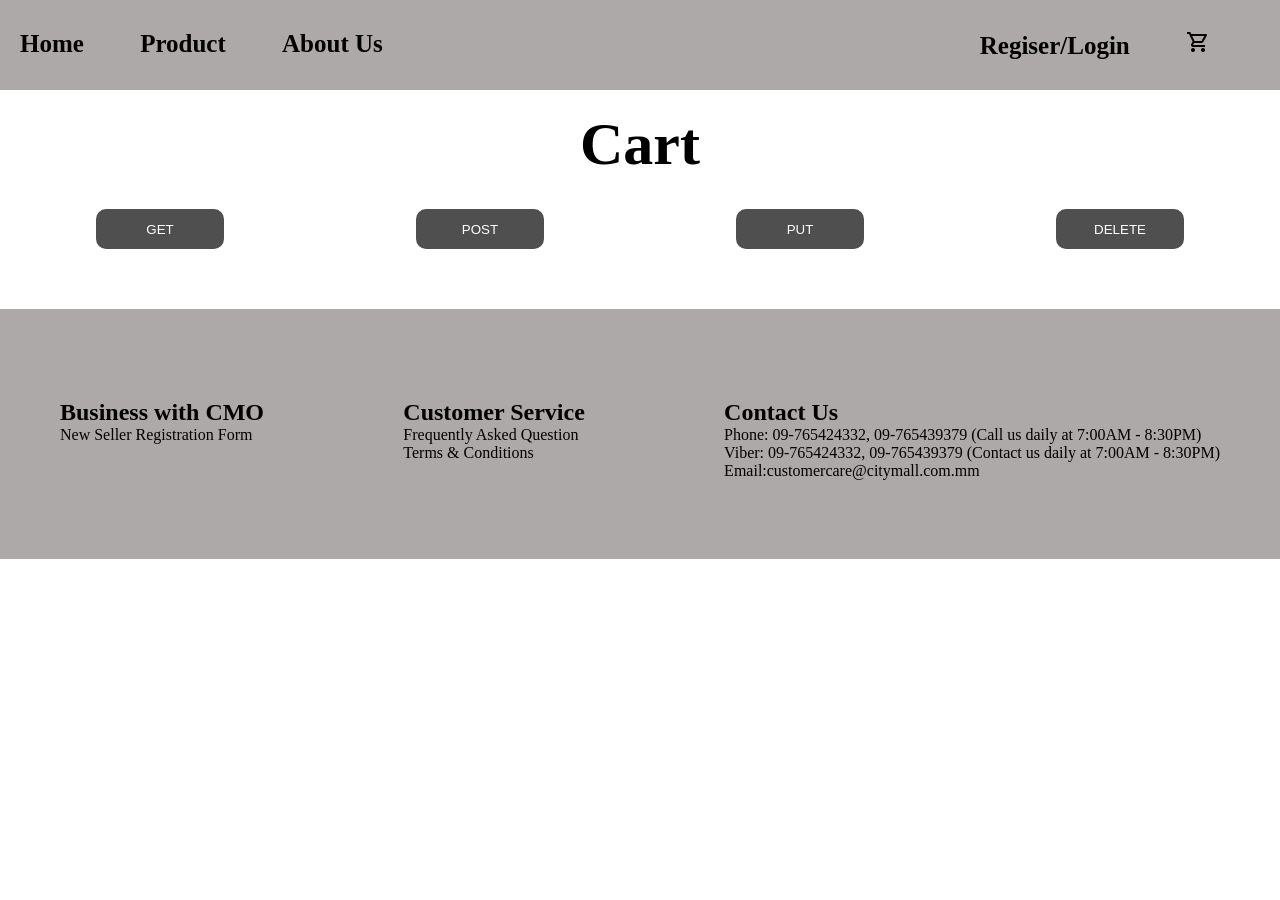
<file: miniecommerce/cart.html>
<!DOCTYPE html>
<html lang="en">
<head>
    <meta charset="UTF-8">
    <meta name="viewport" content="width=device-width, initial-scale=1.0">
    <title>Cart</title>
    <link rel="stylesheet" href="style.css">
    <link rel="preconnect" href="https://fonts.googleapis.com">
    <link rel="preconnect" href="https://fonts.gstatic.com" crossorigin>
    <link href="https://fonts.googleapis.com/css2?family=Cookie&family=Courgette&family=Gilda+Display&family=Lato:ital,wght@0,100;0,300;0,400;0,700;0,900;1,100;1,300;1,400;1,700;1,900&family=Old+Standard+TT:ital,wght@0,400;0,700;1,400&family=Playwrite+GB+J:ital,wght@0,100..400;1,100..400&family=Playwrite+NO:wght@100..400&display=swap" rel="stylesheet">
    <link rel="stylesheet" href="https://fonts.googleapis.com/css2?family=Material+Symbols+Outlined:opsz,wght,FILL,GRAD@24,400,0,0&icon_names=shopping_cart" />
    <link rel="stylesheet" href="https://cdnjs.cloudflare.com/ajax/libs/font-awesome/6.0.0-beta3/css/all.min.css">
</head>
<body>

    <!-- Navigation -->
    <Nav>
        <div class="nav-container">

        <div class="header-container">
            <div class="header">
                <a href="index.html">Home</a>
                <a href="product.html">Product</a>
                <a href="aboutUs.html">About Us </a>
            </div>

            <div class="header">
                <a href="register.html">Regiser/Login</a>
                <a href="cart.html"><span class="material-symbols-outlined">shopping_cart</span></a>
            </div>
        </div>
        </div>
    </Nav>

    <main>
        <div class="cart-container">
            <center><h1 style="padding-top: 20px; font-size: 60px;">Cart</h1></center>
       
        <div class="cart-btn">
            <button class="get-btn">GET</button>
            <button class="post-btn">POST</button>
            <button class="put-btn">PUT</button>
            <button class="delete-btn">DELETE</button>
        </div>

        <div class="result"></div>
         </div>
    </main>

    <!-- footer -->
    <footer>
        <div class="footer-page">
            <div class="business">
                <h2>Business with CMO</h2>
                <p>New Seller Registration Form</p>
            </div>

            <div class="service">
                <h2>Customer Service</h2>
                <p>Frequently Asked Question</p>
                <p>Terms & Conditions</p>
            </div>

            <div class="contact">
                <h2>Contact Us</h2>
                <p>Phone: 09-765424332, 09-765439379 (Call us daily at 7:00AM - 8:30PM)</p>
                <p>Viber: 09-765424332, 09-765439379 (Contact us daily at 7:00AM - 8:30PM)</p>
                <p>Email:customercare@citymall.com.mm</p>
            </div>
        </div>
    </footer>
    
   <script src="./index.js"></script> 
</body>
</html>
</file>
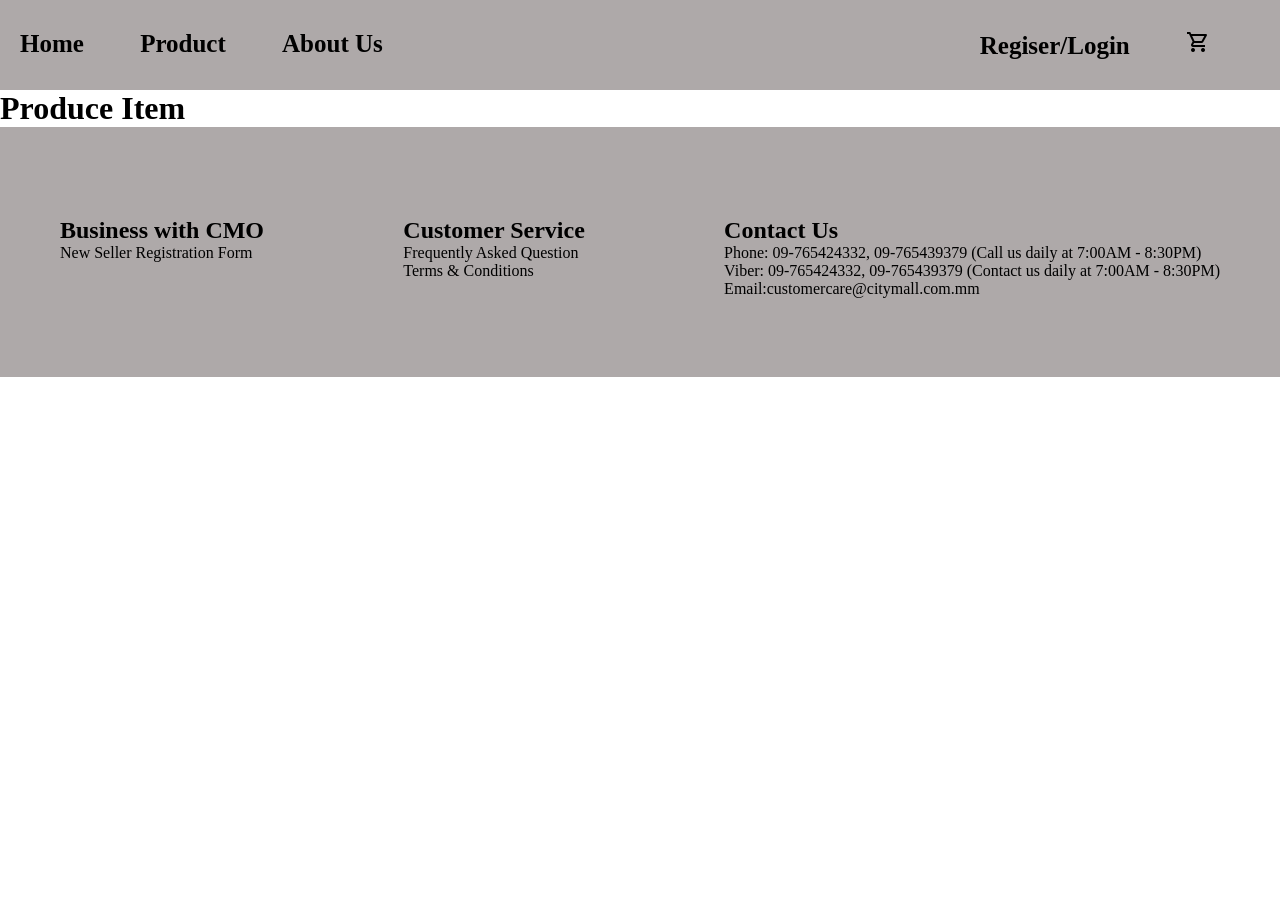
<file: miniecommerce/item.html>
<!DOCTYPE html>
<html lang="en">
<head>
    <meta charset="UTF-8">
    <meta name="viewport" content="width=device-width, initial-scale=1.0">
    <title>Product Item</title>
    <link rel="stylesheet" href="style.css">
    <link rel="preconnect" href="https://fonts.googleapis.com">
    <link rel="preconnect" href="https://fonts.gstatic.com" crossorigin>
    <link href="https://fonts.googleapis.com/css2?family=Cookie&family=Courgette&family=Gilda+Display&family=Lato:ital,wght@0,100;0,300;0,400;0,700;0,900;1,100;1,300;1,400;1,700;1,900&family=Old+Standard+TT:ital,wght@0,400;0,700;1,400&family=Playwrite+GB+J:ital,wght@0,100..400;1,100..400&family=Playwrite+NO:wght@100..400&display=swap" rel="stylesheet">
    <link rel="stylesheet" href="https://fonts.googleapis.com/css2?family=Material+Symbols+Outlined:opsz,wght,FILL,GRAD@24,400,0,0&icon_names=shopping_cart" />

</head>
<body>
    <!-- Navigation -->
    <Nav>
        <div class="nav-container">

        <div class="header-container">
            <div class="header">
                <a href="index.html">Home</a>
                <a href="product.html">Product</a>
                <a href="aboutUs.html">About Us </a>
            </div>

            <div class="header">
                <a href="register.html">Regiser/Login</a>
                <a href="cart.html"><span class="material-symbols-outlined">shopping_cart</span></a>
            </div>
        </div>
        </div>
    </Nav>

    <main>

    <h1>Produce Item</h1>
    <div id="single-container"></div>
    
    </main>


    <!-- footer -->
    <footer>
        <div class="footer-page">
            <div class="business">
                <h2>Business with CMO</h2>
                <p>New Seller Registration Form</p>
            </div>

            <div class="service">
                <h2>Customer Service</h2>
                <p>Frequently Asked Question</p>
                <p>Terms & Conditions</p>
            </div>

            <div class="contact">
                <h2>Contact Us</h2>
                <p>Phone: 09-765424332, 09-765439379 (Call us daily at 7:00AM - 8:30PM)</p>
                <p>Viber: 09-765424332, 09-765439379 (Contact us daily at 7:00AM - 8:30PM)</p>
                <p>Email:customercare@citymall.com.mm</p>
            </div>
        </div>
    </footer>

    <script src="./index.js"></script>
</body>
</html>
</file>
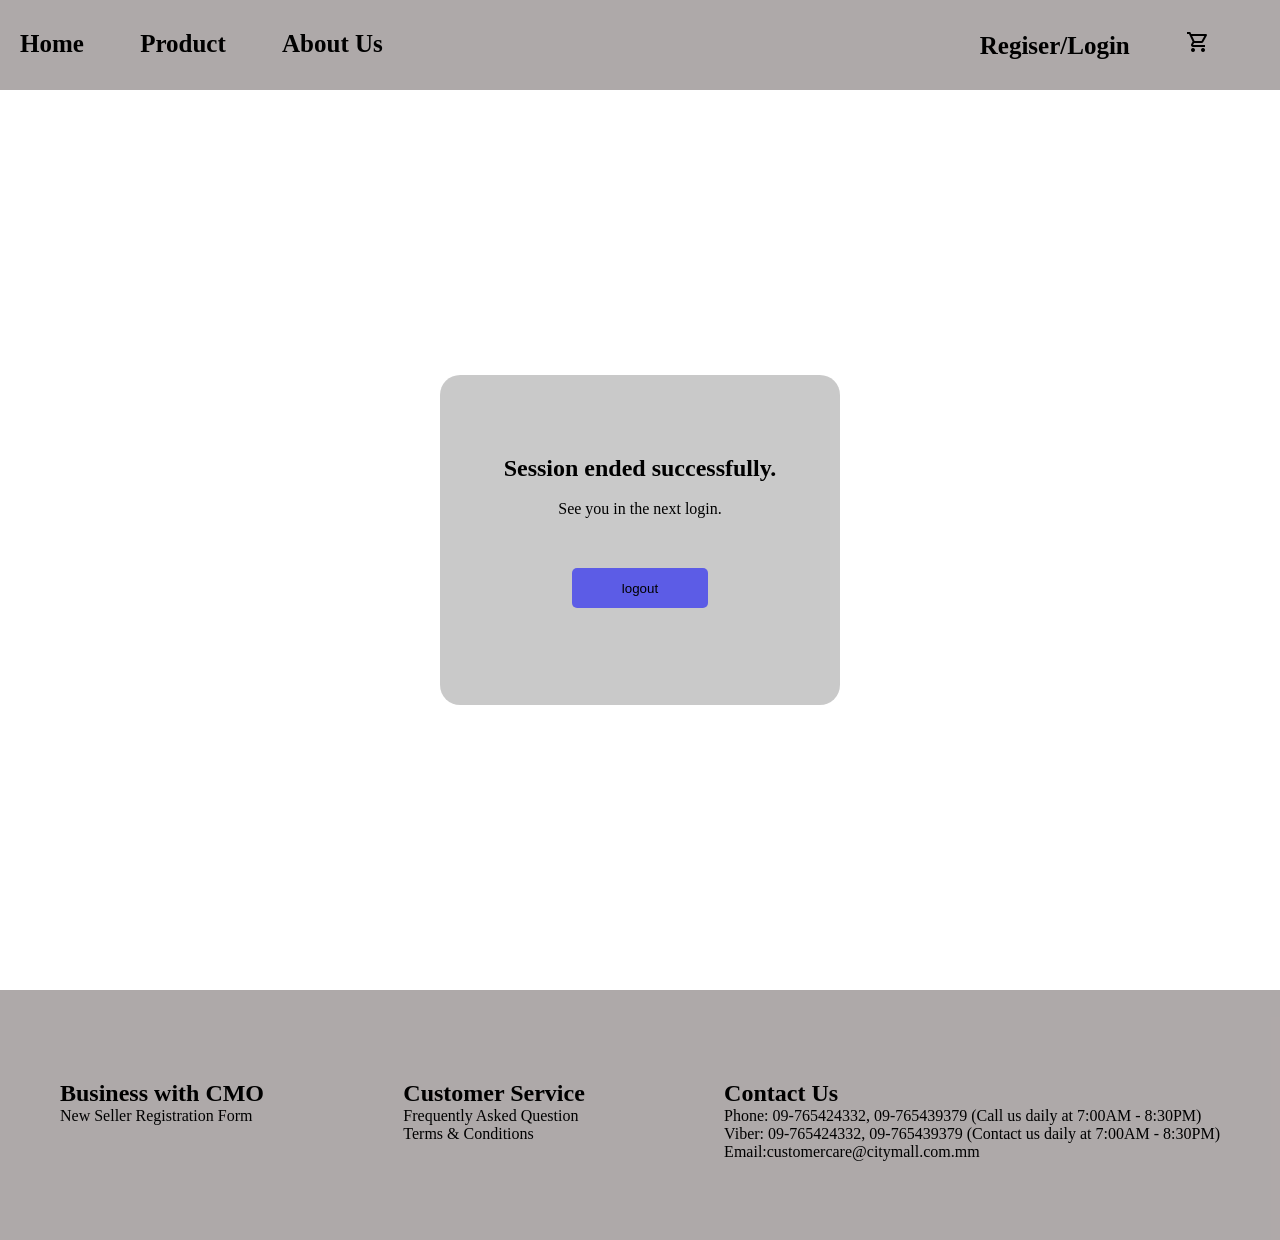
<file: miniecommerce/logout.html>
<!DOCTYPE html>
<html lang="en">
<head>
    <meta charset="UTF-8">
    <meta name="viewport" content="width=device-width, initial-scale=1.0">
    <title>Sign Up Page</title>
    <link rel="stylesheet" href="style.css">
    <link rel="preconnect" href="https://fonts.googleapis.com">
    <link rel="preconnect" href="https://fonts.gstatic.com" crossorigin>
    <link href="https://fonts.googleapis.com/css2?family=Cookie&family=Courgette&family=Gilda+Display&family=Lato:ital,wght@0,100;0,300;0,400;0,700;0,900;1,100;1,300;1,400;1,700;1,900&family=Old+Standard+TT:ital,wght@0,400;0,700;1,400&family=Playwrite+GB+J:ital,wght@0,100..400;1,100..400&family=Playwrite+NO:wght@100..400&display=swap" rel="stylesheet">
    <link rel="stylesheet" href="https://fonts.googleapis.com/css2?family=Material+Symbols+Outlined:opsz,wght,FILL,GRAD@24,400,0,0&icon_names=shopping_cart" />
    <link rel="stylesheet" href="https://cdnjs.cloudflare.com/ajax/libs/font-awesome/6.0.0-beta3/css/all.min.css">

    <style>
        *{
    margin: 0;
    padding: 0;
    box-sizing: border-box;
}
main{
 background-image: url("https://img.freepik.com/free-vector/abstract-white-background_1182-593.jpg?semt=ais_hybrid&w=740&q=80");
    background-position: center;
    background-size: cover;
    display: flex;
    justify-content: center;
    align-items: center;
    height: 100vh;  
}
.logout-container{
    background-color:rgba(0, 0, 0, 0.21);
    width:400px;
    height:330px;
   
    border-radius: 20px;
    padding:50px 30px;
}
.btn{
    width:40%;
    height: 40px;
    background-color: rgba(0, 0, 255, 0.541);
    border:0;
    border-radius: 5px;
    cursor: pointer;
    margin-top: 50px;
}
.btn:hover{
    background-color: rgba(0, 0, 0, 0.464);
}
</style>
</head>

<body>
    <!-- Navigation -->
    <Nav>
        <div class="nav-container">

        <div class="header-container">
            <div class="header">
                <a href="index.html">Home</a>
                <a href="product.html">Product</a>
                <a href="aboutUs.html">About Us </a>
            </div>

            <div class="header">
                <a href="register.html">Regiser/Login</a>
                <a href="cart.html"><span class="material-symbols-outlined">shopping_cart</span></a>
            </div>
        </div>
        </div>
    </Nav>

    <main>
    <div class="logout-container">
        <h2 style="text-align: center; padding-top: 30px;">Session ended successfully.</h2><br>
        <p style="text-align: center;">See you in the next login.</p>
        <center><button class="btn" onclick="logoutPage()">logout</button></center>
    </main>

    <!-- footer -->
    <footer>
        <div class="footer-page">
            <div class="business">
                <h2>Business with CMO</h2>
                <p>New Seller Registration Form</p>
            </div>

            <div class="service">
                <h2>Customer Service</h2>
                <p>Frequently Asked Question</p>
                <p>Terms & Conditions</p>
            </div>

            <div class="contact">
                <h2>Contact Us</h2>
                <p>Phone: 09-765424332, 09-765439379 (Call us daily at 7:00AM - 8:30PM)</p>
                <p>Viber: 09-765424332, 09-765439379 (Contact us daily at 7:00AM - 8:30PM)</p>
                <p>Email:customercare@citymall.com.mm</p>
            </div>
        </div>
    </footer>
    
    <script src="./register.js"></script>
</body>
</html>
</file>
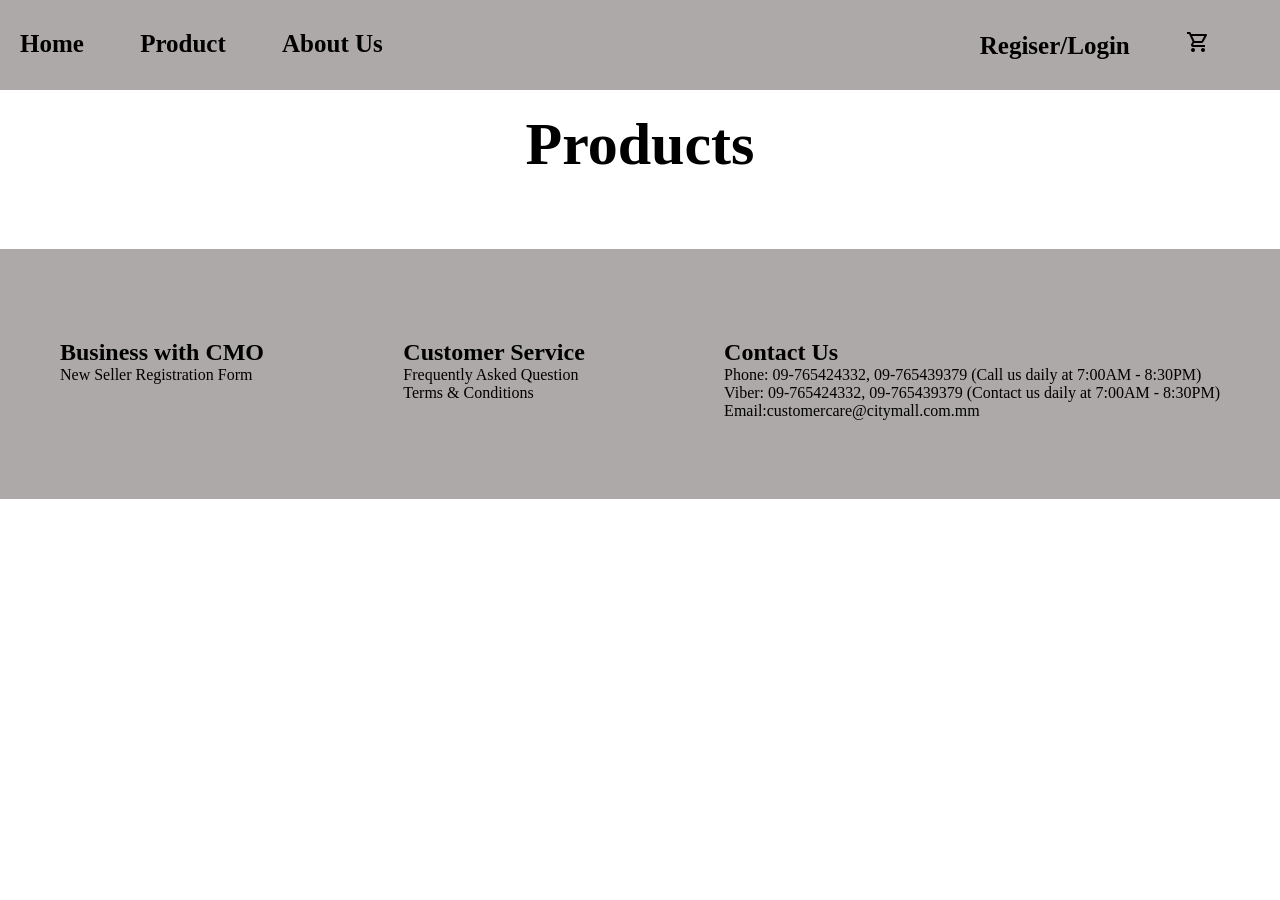
<file: miniecommerce/product.html>
<!DOCTYPE html>
<html lang="en">
<head>
    <meta charset="UTF-8">
    <meta name="viewport" content="width=device-width, initial-scale=1.0">
    <title>Product</title>
    <link rel="stylesheet" href="style.css">
    <link href="https://fonts.googleapis.com/css2?family=Cookie&family=Courgette&family=Gilda+Display&family=Lato:ital,wght@0,100;0,300;0,400;0,700;0,900;1,100;1,300;1,400;1,700;1,900&family=Old+Standard+TT:ital,wght@0,400;0,700;1,400&family=Playwrite+GB+J:ital,wght@0,100..400;1,100..400&family=Playwrite+NO:wght@100..400&display=swap" rel="stylesheet">

        <link rel="stylesheet" href="https://fonts.googleapis.com/css2?family=Material+Symbols+Outlined:opsz,wght,FILL,GRAD@24,400,0,0&icon_names=shopping_cart" />

</head>
<body>
    <!-- Navigation -->
    <Nav>
        <div class="container">

        <div class="header-container">
            <div class="header">
                <a href="index.html">Home</a>
                <a href="product.html">Product</a>
                <a href="aboutUs.html">About Us </a>
            </div>

            <div class="header">
                <a href="register.html">Regiser/Login</a>
                <a href="cart.html"><span class="material-symbols-outlined">shopping_cart</span></a>
            </div>
        </div>
        </div>
    </Nav>


    <main>
    <div class="product">
            <h1 style="font-size: 60px;">Products</h1>
            <div class="product-card"></div>
        </div>
    </main>

    
    <!-- footer -->
    <footer>
        <div class="footer-page">
            <div class="business">
                <h2>Business with CMO</h2>
                <p>New Seller Registration Form</p>
            </div>

            <div class="service">
                <h2>Customer Service</h2>
                <p>Frequently Asked Question</p>
                <p>Terms & Conditions</p>
            </div>

            <div class="contact">
                <h2>Contact Us</h2>
                <p>Phone: 09-765424332, 09-765439379 (Call us daily at 7:00AM - 8:30PM)</p>
                <p>Viber: 09-765424332, 09-765439379 (Contact us daily at 7:00AM - 8:30PM)</p>
                <p>Email:customercare@citymall.com.mm</p>
            </div>
        </div>
    </footer>
    <script src="./index.js"></script>
</body>
</html>
</file>
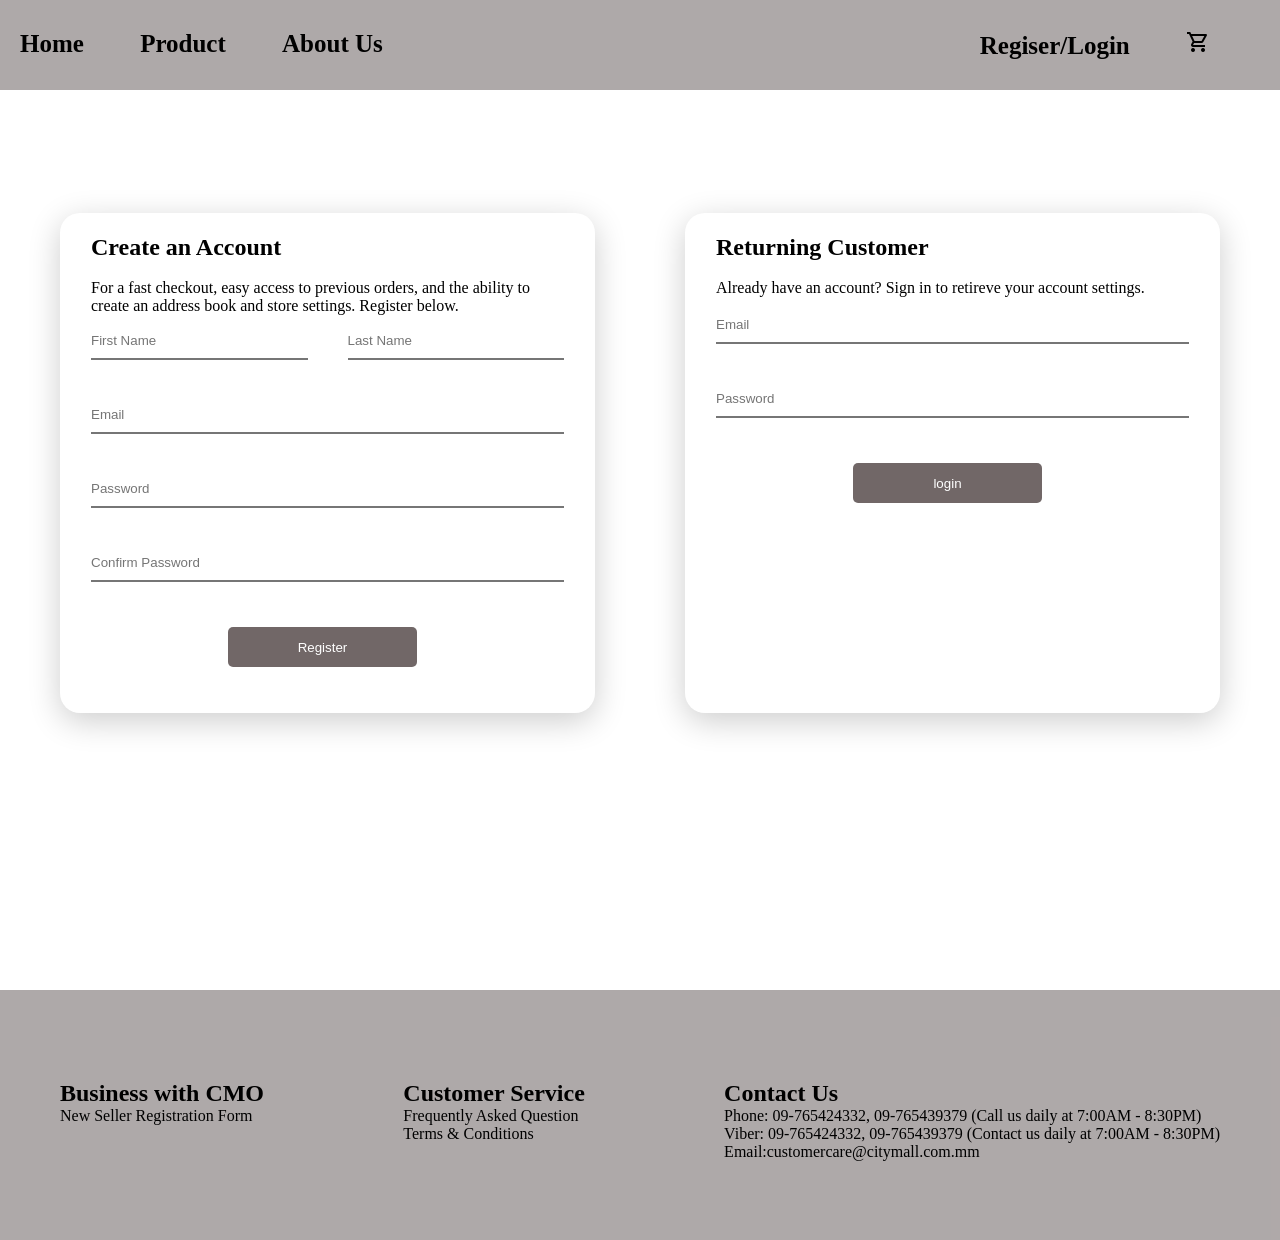
<file: miniecommerce/register.html>
<!DOCTYPE html>
<html lang="en">
<head>
    <meta charset="UTF-8">
    <meta name="viewport" content="width=device-width, initial-scale=1.0">
    <title>Register Page</title>
        <link rel="stylesheet" href="style.css">
        <link rel="stylesheet" href="register.css">
        <link rel="preconnect" href="https://fonts.googleapis.com">
        <link rel="preconnect" href="https://fonts.gstatic.com" crossorigin>
        <link rel="stylesheet" href="https://fonts.googleapis.com/css2?family=Material+Symbols+Outlined:opsz,wght,FILL,GRAD@24,400,0,0&icon_names=shopping_cart" />
        <link href="https://fonts.googleapis.com/css2?family=Cookie&family=Courgette&family=Gilda+Display&family=Lato:ital,wght@0,100;0,300;0,400;0,700;0,900;1,100;1,300;1,400;1,700;1,900&family=Old+Standard+TT:ital,wght@0,400;0,700;1,400&family=Playwrite+GB+J:ital,wght@0,100..400;1,100..400&family=Playwrite+NO:wght@100..400&display=swap" rel="stylesheet">
        <link rel="stylesheet" href="https://cdnjs.cloudflare.com/ajax/libs/font-awesome/6.0.0-beta3/css/all.min.css">
</head>

<body>
    <!-- Navigation -->
    <Nav>
        <div class="nav-container">

        <div class="header-container">
            <div class="header">
                <a href="index.html">Home</a>
                <a href="product.html">Product</a>
                <a href="aboutUs.html">About Us </a>
            </div>

            <div class="header">
                <a href="register.html">Regiser/Login</a>
                <a href="cart.html"><span class="material-symbols-outlined">shopping_cart</span></a>
                </button>
            </div>
        </div>
        </div>
    </Nav>

    
    <main>    
    <div class="input-container">
        <h2>Create an Account</h2><br>
        <p>For a fast checkout, easy access to previous orders, and the ability to create an address book and store settings. Register below.</p><br>
        <form id="input">
        
        <div class="namebox">
        <input type="text"  class="firstName" placeholder="First Name" required>
        <input type="text"  class="lastName" placeholder="Last Name"  required>
        </div>
        <input type="email"  class="regEmail" placeholder="Email" required><br>
        <input type="password"  class="pass1" placeholder="Password" required><br>
        <input type="password" class="pass2" placeholder="Confirm Password" required>            

        <center><button class="signupBtn" onclick="regBtn()">Register</button></center>
    </form>
    </div>

    <div class="input-container">
        <h2>Returning Customer</h2><br>
        <p>Already have an account? Sign in to retireve your account settings.</p><br>
        <form id="input">
        <input type="email"  class="email" placeholder="Email" required><br>
        <input type="password"  class="password" placeholder="Password" required><br>
        <center><button class="loginBtn" onclick="homePage(event)">login</button></center>
        </form>
    </div>
    </main>

    <!-- footer -->
    <footer>
        <div class="footer-page">
            <div class="business">
                <h2>Business with CMO</h2>
                <p>New Seller Registration Form</p>
            </div>

            <div class="service">
                <h2>Customer Service</h2>
                <p>Frequently Asked Question</p>
                <p>Terms & Conditions</p>
            </div>

            <div class="contact">
                <h2>Contact Us</h2>
                <p>Phone: 09-765424332, 09-765439379 (Call us daily at 7:00AM - 8:30PM)</p>
                <p>Viber: 09-765424332, 09-765439379 (Contact us daily at 7:00AM - 8:30PM)</p>
                <p>Email:customercare@citymall.com.mm</p>
            </div>
        </div>
    </footer>

    <script src="./register.js"></script>
</body>
</html>
</file>
<file: miniecommerce/style.css>
*{
    margin: 0;
    padding:0;
    box-sizing: border-box;
}
body{
    
    font-family: "Old Standard TT", serif;
    user-select: none;
}


/* Navigaiton  */
.nav-container{
   
    display:flex;
    flex-direction: column;
}
.header-container{
    display: flex;
    justify-content: space-between;
    padding: 20px;
    background-color: rgba(17, 1, 1, 0.337);
    width:100%;
    height:90px;
    padding-top:30px;
    font-size: 25px; 
}
.header a{
    padding-right:50px;
     text-decoration-line: none;
     color:black;
     font-weight: 900;
}

/* Home Page's image*/
.photo {
    width: 100%;
    height: 600px;
    overflow: hidden;
}
.photo-img {
    width: 100%;
    height: 600px;
    transition: all 0.3s ease-out;   
}
.photo-img:hover{
    transform: scale(1.1);
}


/* product page */
.product{
    padding-bottom: 20px;
    margin:0 100px;
}
.product h1{
    text-align: center;
    padding-bottom: 50px;
    padding-top: 20px;
}
.product-card{
    display:grid;
    grid-template-columns: repeat(4,1fr);
    gap:40px;       
}
/* product in index.js*/
.product-card img{
    width: 100%;
    height:170px;
    object-fit: contain;
    padding-bottom: 20px;
}
.product-card .product-img{
    background-color: rgba(255, 255, 255, 0.785);
    padding-top:20px;
    border-radius: 20px 20px 0 0;  
}
.product-card div{
    display: flex;
    flex-direction: column;
    background-color:rgba(0, 0, 0, 0.782);
    color:rgba(255, 255, 255, 0.786);
    box-shadow: 5px 5px 5px  ;
    border-radius: 20px;
}
.product-card .design{
    padding-top: 30px;
}
.product-card p,h3{
    text-align: justify;
    padding:10px 20px;   
}


/* Footer */
footer{
    background-color:rgba(17, 1, 1, 0.337);
    color:black;
    height: 250px;
    padding:90px 60px;
}
.footer-page{
    display: flex;
    justify-content: space-between;
}


/* cart */
.cart-container{
    background-image: url("https://tse1.mm.bing.net/th/id/OIP.iKAT__K9u8Flr1Up3qDpWgHaE8?cb=thfvnextfalcon&pid=ImgDet&w=474&h=316&rs=1&o=7&rm=3");
    background-position: center;
    background-size: cover;
}
.cart-btn{
    display: flex;
    justify-content: space-around;
}
.cart-btn button{
    width: 10%;
    height: 40px;
    margin: 30px 0 60px 0;
    outline: 0;
    border: 0;
    background-color: rgba(0, 0, 0, 0.689);
    color:white;
    border-radius: 10px;  
}
/* cart in index.js */
.get-container{
    display:flex;
    justify-content: center;
    align-items: center;
    width: 100vw;
    height: 350px;
    padding-left:50px;
    padding-bottom: 50px;
}
.get-container img{
    width: 200px;
    height: 200px;
    object-fit: contain;  
}
.get-content{
    padding-left: 50px;
    width: 60%;
    text-align: justify;
}
.Cart-Container{
    display: flex;
    justify-content: center;
    align-items: center;
    width: 100vw;
    height: 350px;    
}
.Cart-Container img{
    width:200px;
    height:200px;
    padding-right: 50px;
    object-fit: cover;
    background-color: none;
}

.delete-content {
    text-align: center;
    font-size: 30px;
    padding: 70px 0 0 0;
    width: 100vw;
    height: 350px;    
}
</file>
<file: miniecommerce/register.css>
*{
    margin: 0;
    padding: 0;
    box-sizing: border-box;
}
body{
        font-family: "Old Standard TT", serif;

}
main{
    background-image: url("https://img.freepik.com/free-vector/abstract-white-background_1182-593.jpg?semt=ais_hybrid&w=740&q=80");
    background-position: center;
    background-size: cover;
    height:100vh;
    display: grid;
    grid-template-columns: 1fr 1fr;
    padding:80px 60px;
    gap:90px;     
}
.namebox{
    display: flex;
    width:100%;
}
.firstName{
  margin-right: 40px;  
}
.lastName{
     margin-right: 0;
}
.input-container{
    background: rgba(255, 255, 255, 0.025);
    filter: blur(0.3s);
    border: 1px solid rgba(255, 255, 255, 0.034);
    box-shadow: 0 8px 32px rgba(0,0,0,0.2);
    color:black;
    width:100%;
    height:500px;
    border-radius: 20px;
    padding:20px 30px; 
    margin-top: 43px;
}
.input-container input{
    border-left: none;
    border-right: none;
    outline: 0;
    width: 100%;
    border-top: none;
    margin-bottom: 45px;
    padding-bottom: 10px;
    background-color: transparent;
    color:black;
}
.signupBtn{
    width:40%;
    height: 40px;
    background-color: rgba(17, 1, 1, 0.596);
    color:white;
    border:0;
    border-radius: 5px;
    margin:0 20px 20px 10px;
    cursor: pointer;   
}
.loginBtn{
    width:40%;
    height: 40px;
    background-color: rgba(17, 1, 1, 0.596);
    color: white;
    border:0;
    border-radius: 5px;
    margin:0 20px 0 10px;
    cursor: pointer;
}
</file>
